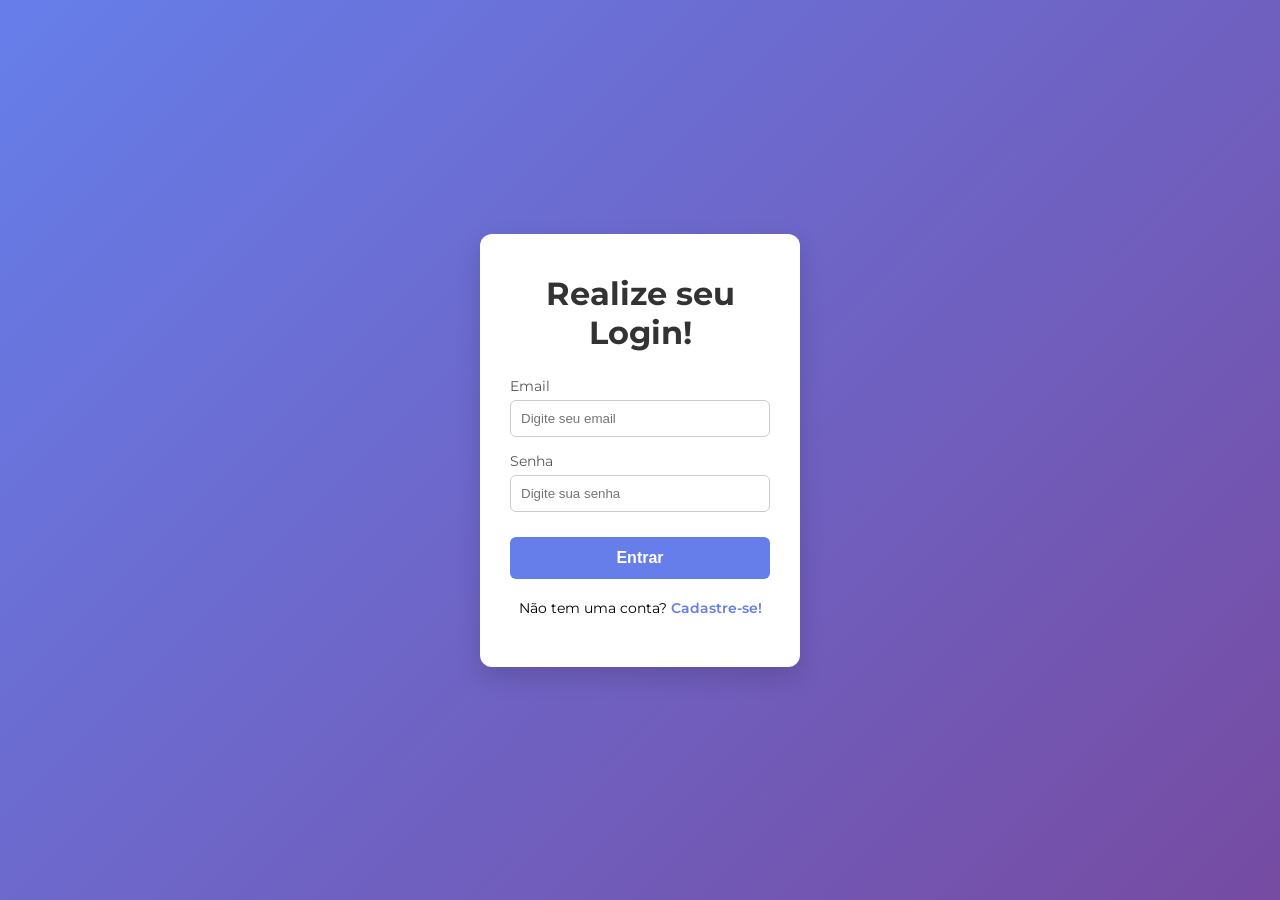
<file: index.html>
<!DOCTYPE html>
<html lang="pt-br">

<head>
    <meta charset="UTF-8">
    <meta name="viewport" content="width=device-width, initial-scale=1.0">
    <link rel="stylesheet" href="/css/style.css">
    <link rel="icon" href="/img/Login.png">
    <title>Login</title>
</head>

<body>
    <main>

        <div id="formLogin" class="container">
            <form class="login-form">
                <h1>Realize seu Login!</h1>

                <div class="input-group">
                    <label for="email">Email</label>
                    <input id="email" type="email" name="email" placeholder="Digite seu email">
                </div>

                <div class="input-group">
                    <label for="senha">Senha</label>
                    <input id="senha" type="password" name="senha" placeholder="Digite sua senha">
                </div>

                <button id="botaoEntrar" type="submit">Entrar</button>

            </form>

            <p>Não tem uma conta?
                <a href="/register.html">Cadastre-se!</a>
            </p>
        </div>


    </main>


    <script src="/js/login.js"></script>
</body>

</html>
</file>
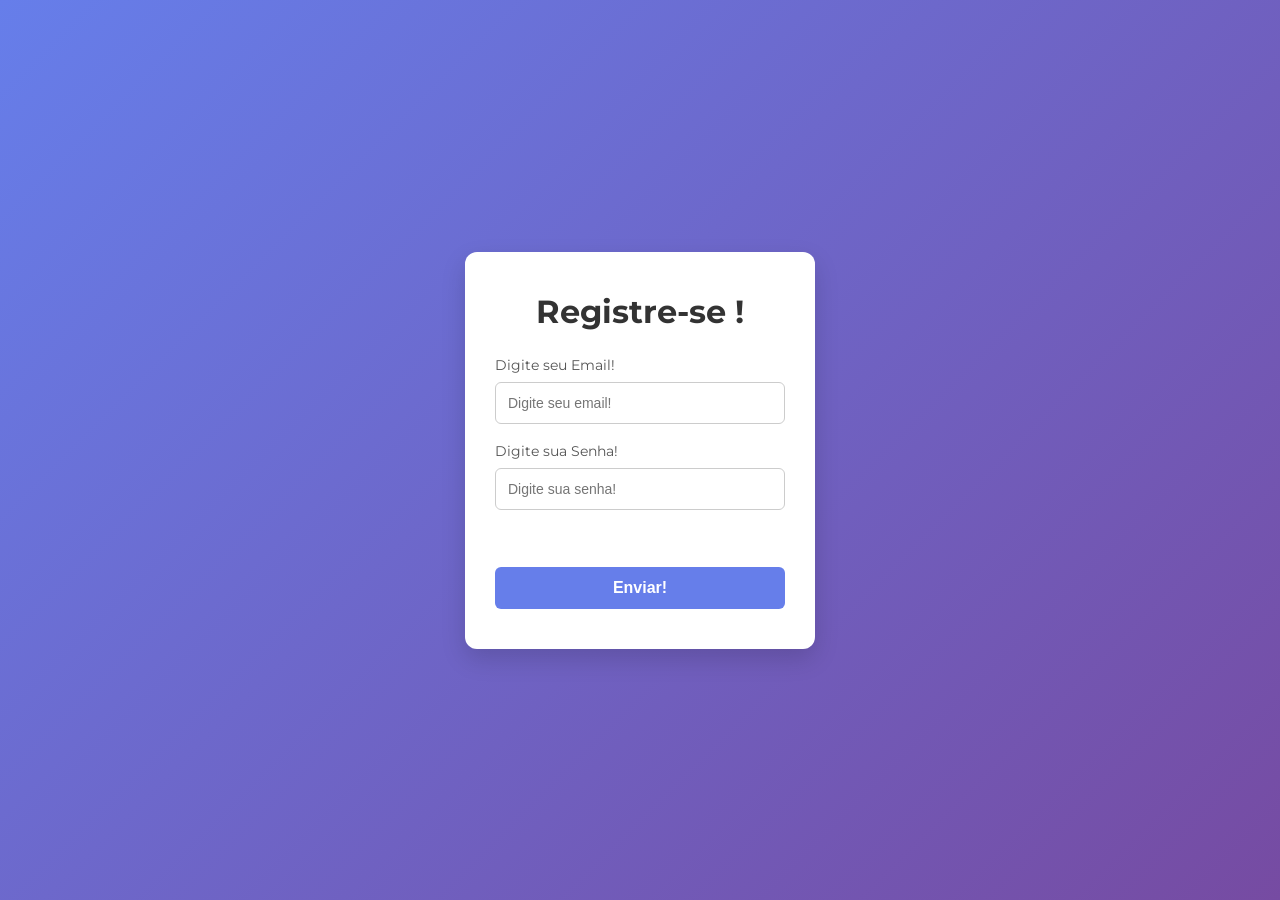
<file: register.html>
<!DOCTYPE html>
<html lang="pt-br">

<head>
    <meta charset="UTF-8">
    <meta name="viewport" content="width=device-width, initial-scale=1.0">
    <link rel="stylesheet" href="css/register.css">
    <link rel="icon" href="/img/Login.png">
    <title>Registrar</title>
</head>

<body>

    <div class="container">
        <form id="formRegister">
            <h1>Registre-se !</h1>

            <div class="input-group">
                <Label for="emailRegister">Digite seu Email!
                    <input type="email" name="emailRegister" id="emailRegister" placeholder="Digite seu email!">
                </Label>
            </div>

            <div class="input-group">
                <Label for="passwordRegister">Digite sua Senha!
                    <input type="password" name="passwordRegister" id="passwordRegister"
                        placeholder="Digite sua senha!">
                </Label>
            </div>

            <p id="mensagemDeSucesso" style="color: green;"></p>
            <br>
            <p id="mensagemDeErro" style="color: red; margin-bottom: 5px; text-align: center;"></p>
            <button type="submit">Enviar!</button>
 

        </form>
    </div>

    <script src="/js/register.js"></script>
</body>

</html>
</file>
<file: css/style.css>
@import url('https://fonts.googleapis.com/css2?family=Montserrat:wght@400;600&display=swap');

* {
    margin: 0;
    padding: 0;
    box-sizing: border-box;
}

body {
    background: linear-gradient(135deg, #667eea, #764ba2);
    font-family: 'Montserrat', sans-serif;
    height: 100vh;
    display: flex;
    justify-content: center;
    align-items: center;
}

/* Container */
.container {
    background-color: #fff;
    padding: 40px 30px;
    border-radius: 12px;
    width: 320px;
    box-shadow: 0 10px 25px rgba(0, 0, 0, 0.15);
}

/* Título */
.login-form h1 {
    text-align: center;
    margin-bottom: 25px;
    color: #333;
}

/* Inputs */
.input-group {
    display: flex;
    flex-direction: column;
    margin-bottom: 15px;
}

.input-group label {
    font-size: 14px;
    margin-bottom: 5px;
    color: #555;
}

.input-group input[type="email"],
.input-group input[type="password"] {
    padding: 10px;
    border-radius: 6px;
    border: 1px solid #ccc;
    outline: none;
    transition: 0.2s;
}

.input-group input:focus {
    border-color: #667eea;
    box-shadow: 0 0 5px rgba(102, 126, 234, 0.5);
}

.input-group label input[type="checkbox"] {
    margin-right: 8px;
    
}

/* Texto cadastro */
p {
    font-size: 14px;
    margin: 10px 0;
    text-align: center;
}

p a {
    color: #667eea;
    text-decoration: none;
    font-weight: 600;
}

p a:hover {
    text-decoration: underline;
}

/* Botão */
button {
    width: 100%;
    padding: 12px;
    border: none;
    border-radius: 6px;
    background-color: #667eea;
    color: #fff;
    font-size: 16px;
    font-weight: 600;
    cursor: pointer;
    transition: 0.2s;
    margin-bottom: 10px;
    margin-top: 10px;
}

button:hover {
    background-color: #5a6fd6;
}
</file>
<file: css/register.css>
@import url('https://fonts.googleapis.com/css2?family=Montserrat:wght@400;600&display=swap');

*{
    margin: 0;
    padding: 0;
    box-sizing: border-box;
}

body{
    background: linear-gradient(135deg, #667eea, #764ba2);
    font-family: 'Montserrat', sans-serif;
    height: 100vh;
    display: flex;
    justify-content: center;
    align-items: center;
}

.container{
    background-color: #fff;
    padding: 40px 30px;
    border-radius: 12px;
    width: 350px;
    box-shadow: 0 10px 25px rgba(0,0,0,0.15);
}

form h1{
    text-align: center;
    margin-bottom: 25px;
    color: #333;
}

.input-group{
    display: flex;
    flex-direction: column;
    margin-bottom: 18px;
}

.input-group label{
    font-size: 14px;
    color: #555;
    display: flex;
    flex-direction: column;
    gap: 8px;
}

.input-group input{
    padding: 12px;
    border-radius: 6px;
    border: 1px solid #ccc;
    outline: none;
    transition: 0.2s;
    font-size: 14px;
}

.input-group input:focus{
    border-color: #667eea;
    box-shadow: 0 0 5px rgba(102, 126, 234, 0.5);
}

button{
    width: 100%;
    padding: 12px;
    border: none;
    border-radius: 6px;
    background-color: #667eea;
    color: white;
    font-size: 16px;
    font-weight: 600;
    cursor: pointer;
    transition: 0.2s;
    margin-top: 10px;
}

button:hover{
    background-color: #5a6fd6;
}

#mensagemDeErro{
    text-align: center;
    margin-top: 10px;
    font-size: 14px;
    color: #e63946;
}

#mensagemDeSucesso{
    text-align: center;
    margin-top: 10px;
    font-size: 14px;
    color: #2a9d8f;
}
</file>
